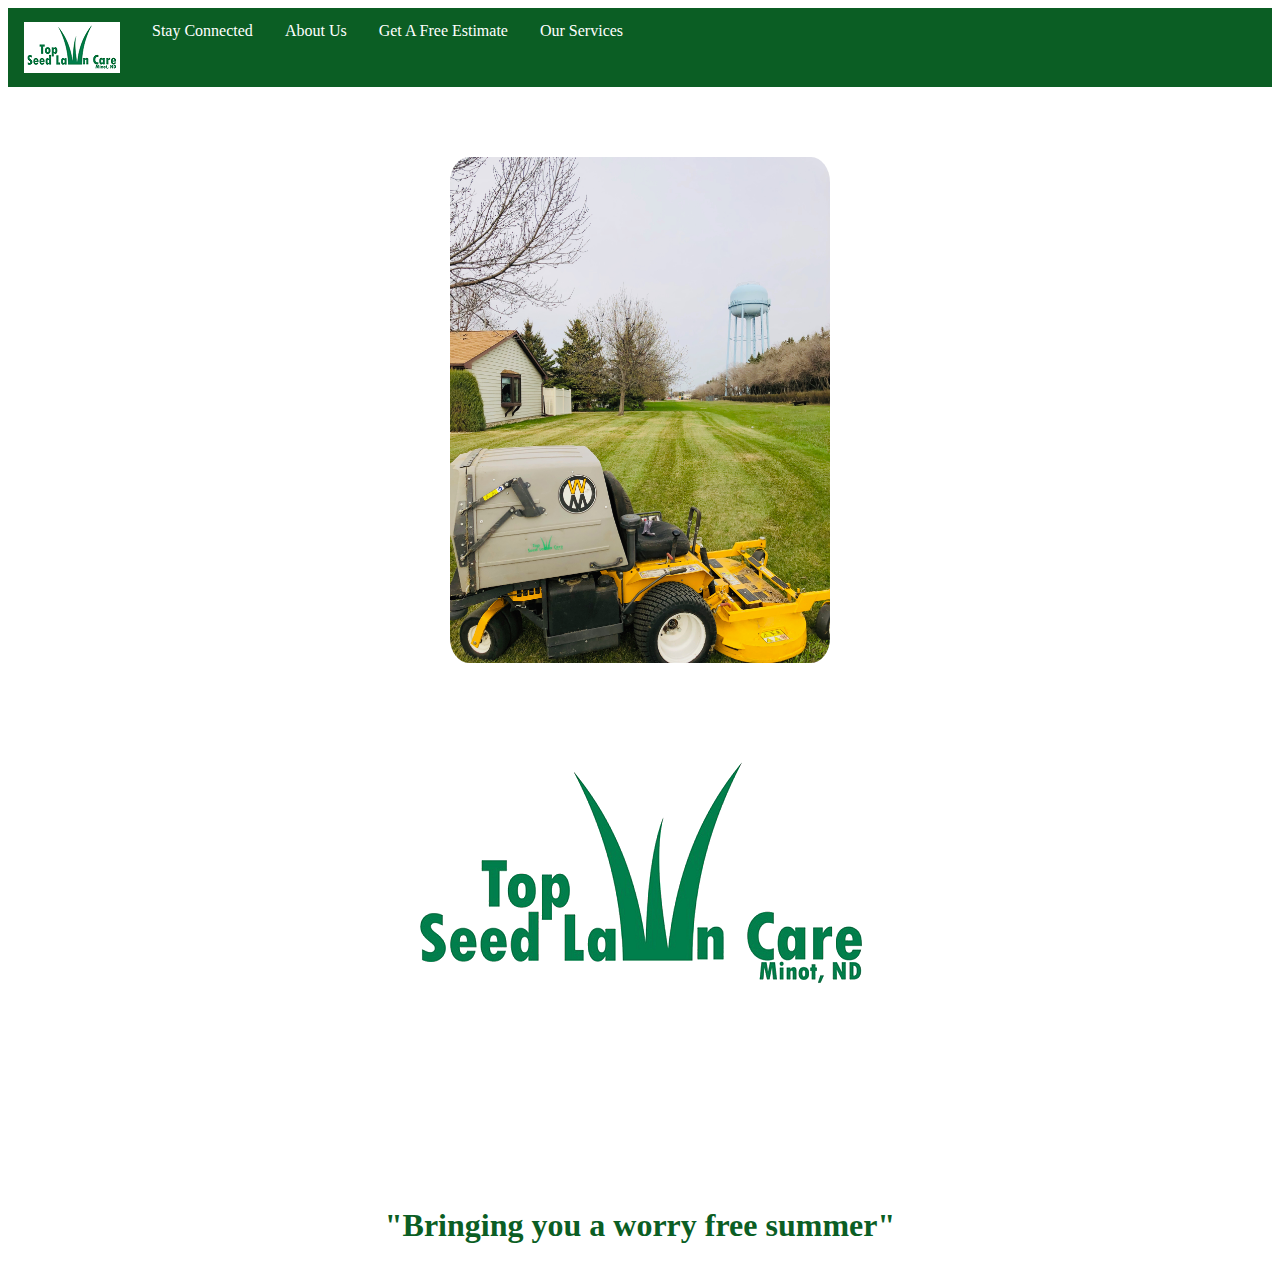
<file: index.html>
<html>
	<head>
		<meta name="viewport" content="width=device-width, initial-scale=1">
		<title>Top Seed Lawn Care</title>
		<!--test-->
		
		<link rel="stylesheet" type="text/css" href="style.css">

	</head>
	
	<body>
	
		
		<div class="navbar">
			<a href=#><img src=pics/logo.png></a>
			<a href="stayconnected/index.html">Stay Connected</a>
		
			<a href="aboutus/index.html">About Us</a>
			<a href="estimates/index.html">Get A Free Estimate</a>
		<div class="dropdown">
		<button class="dropbtn">Our Services 
			<i class="fa fa-caret-down"></i>
		</button>
		<div class="dropdown-content">
			<a href="services/mowing.html">Mowing</a>
			<a href="services/fertilizing.html">Fertilizing</a>
			<a href="services/overseeding.html">Over-seeding</a>
			<a href="services/fallcleanup.html">Hedge Trimming</a>
			<a href="services/springcleanup.html">Edging</a>
			<a href="services/weedremoval.html">Weed Control</a>
			<a href="services/trashremoval.html">Fall/Spring Clean Up</a>
		</div>
		</div> 
		</div>
		<!--start body here-->
			<center><img src=pics/home.jpeg class = homepic></center>
			<center><img src=pics/largelogo.png></center>
			
			<h1><p>"Bringing you a worry free summer"</p></h1>
			
	</body>

</html>
</file>
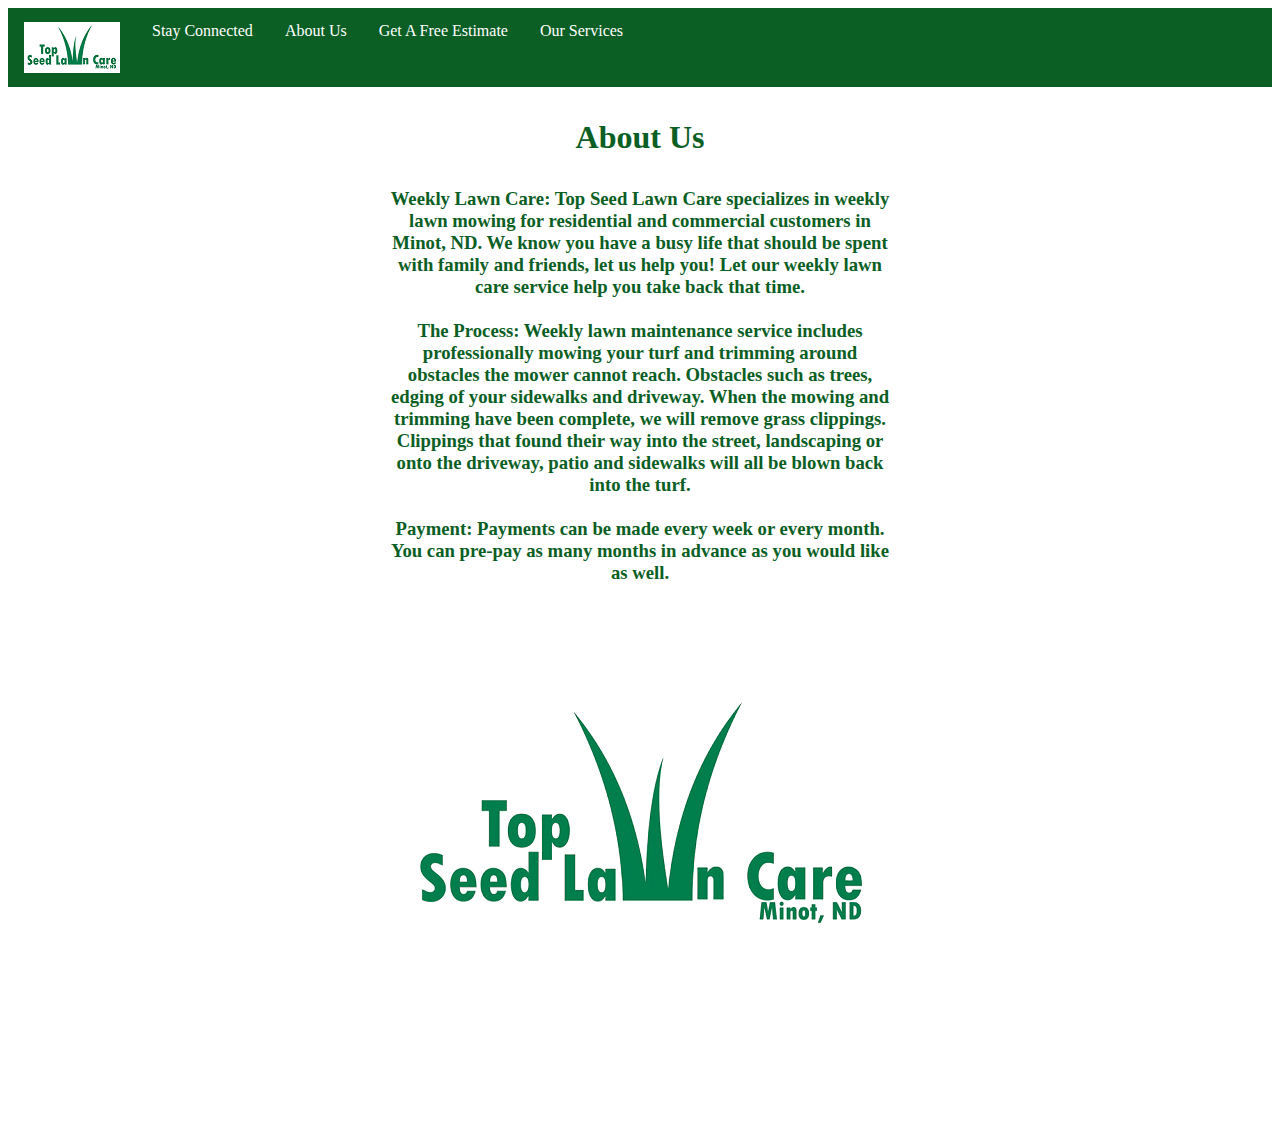
<file: aboutus/index.html>
<html>
	<head>
		<meta name="viewport" content="width=device-width, initial-scale=1">
		<title>Top Seed Lawn Care</title>
		<!--test-->
		<meta name="viewport" content="width=device-width, initial-scale=1">
		<link rel="stylesheet" type="text/css" href="../style.css">

	</head>
	
	<body>
	
		
		<div class="navbar">
			<a href=../index.html><img src=../pics/logo.png></a>
			<a href="../stayconnected/index.html">Stay Connected</a>
			
			<a href="#aboutus">About Us</a>
			<a href="../estimates/index.html">Get A Free Estimate</a>
		<div class="dropdown">
		<button class="dropbtn">Our Services 
			<i class="fa fa-caret-down"></i>
		</button>
		<div class="dropdown-content">
			<a href="../services/mowing.html">Mowing</a>
			<a href="../services/fertilizing.html">Fertilizing</a>
			<a href="../services/overseeding.html">Over-seeding</a>
			<a href="../services/fallcleanup.html">Hedge Trimming</a>
			<a href="../services/springcleanup.html">Edging</a>
			<a href="../services/weedremoval.html">Weed Control</a>
			<a href="../services/trashremoval.html">Fall/Spring Clean Up</a>
		</div>
		</div> 
		</div>
		<h1><p>About Us</p></h1>
		<center><h3><p class=info>Weekly Lawn Care:
Top Seed Lawn Care specializes in weekly lawn mowing for residential and commercial customers in Minot, ND. We know you have a busy life that should be spent with family and friends, let us help you! Let our weekly lawn care service help you take back that time.
		<br>
		<br>
The Process:
Weekly lawn maintenance service includes professionally mowing your turf and trimming around obstacles the mower cannot reach. Obstacles such as trees, edging of your sidewalks and driveway. When the mowing and trimming have been complete, we will remove grass clippings. Clippings that found their way into the street, landscaping or onto the driveway, patio and sidewalks will all be blown back into the turf.
		<br>
		<br>
Payment:
Payments can be made every week or every month. You can pre-pay as many months in advance as you would like as well.</p></h2></center>
		<center><img src=../pics/largelogo.png class = lower></center>

	</body>

</html>
</file>
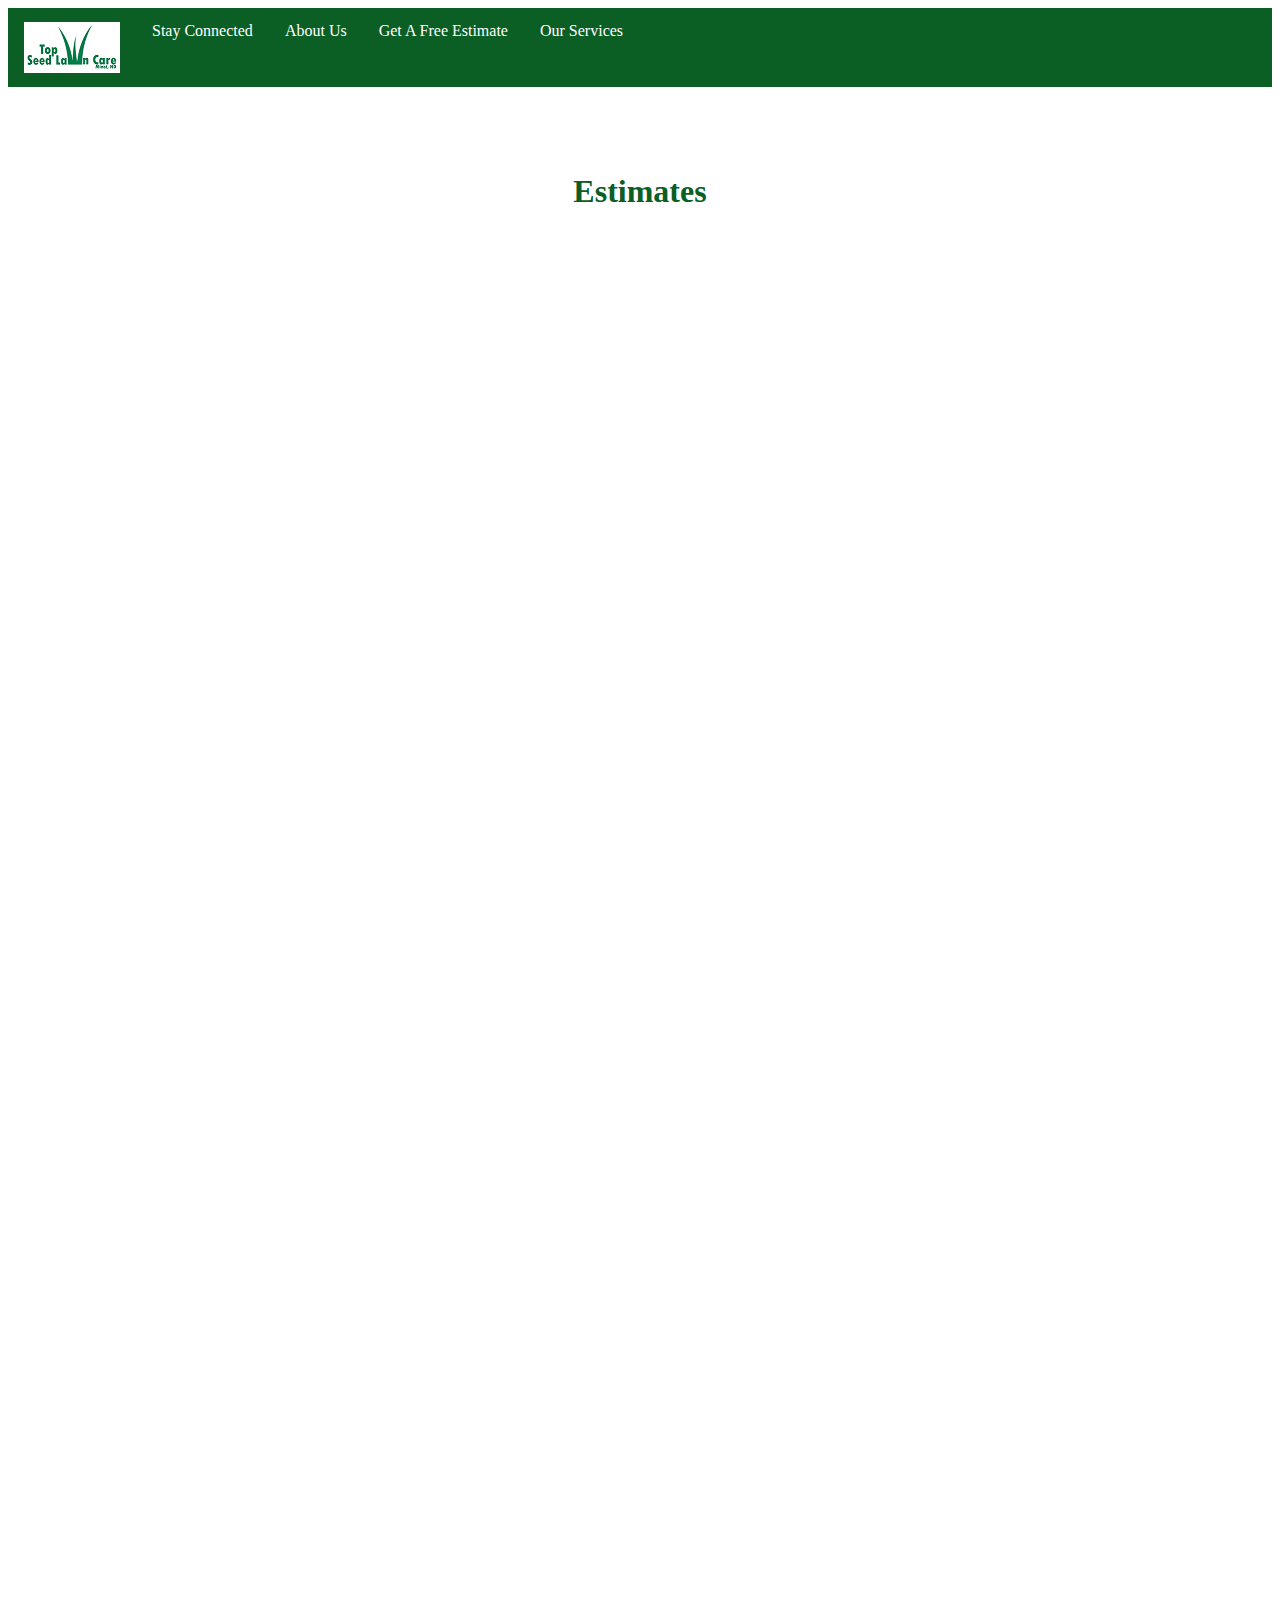
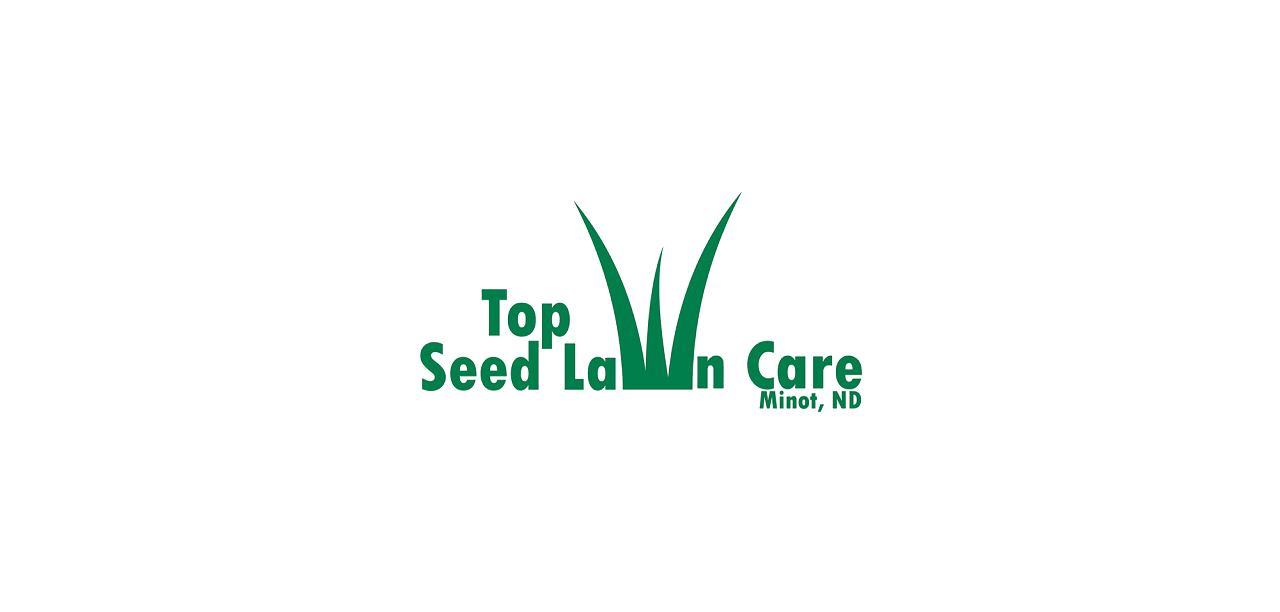
<file: estimates/index.html>
<html>
	<head>
		<meta name="viewport" content="width=device-width, initial-scale=1">
		<title>Top Seed Lawn Care</title>
		<!--test-->
		<meta name="viewport" content="width=device-width, initial-scale=1">
		<link rel="stylesheet" type="text/css" href="../style.css">

	</head>
	
	<body>
	
		<div class="navbar">
			<a href=../index.html><img src=../pics/logo.png></a>
			<a href="../stayconnected/index.html">Stay Connected</a>
			
			<a href="../aboutus/index.html">About Us</a>
			<a href="#">Get A Free Estimate</a>
		<div class="dropdown">
		<button class="dropbtn">Our Services 
			<i class="fa fa-caret-down"></i>
		</button>
		<div class="dropdown-content">
			<a href="../services/mowing.html">Mowing</a>
			<a href="../services/fertilizing.html">Fertilizing</a>
			<a href="../services/overseeding.html">Over-seeding</a>
			<a href="../services/fallcleanup.html">Hedge Trimming</a>
			<a href="../services/springcleanup.html">Edging</a>
			<a href="../services/weedremoval.html">Weed Control</a>
				<a href="../services/trashremoval.html">Fall/Spring Clean Up</a>
		</div>
		</div> 
		</div>
		<br>
		<br>
		<br>
		<h1><p>Estimates</p></h1>
		<center><h4><p class=info></p></h4>
		<iframe src="https://docs.google.com/forms/d/e/1FAIpQLSd8Bcu0eWI0wqnOwTcqleCec_R1XH_IqDTkeDsu46xYspXxZQ/viewform?embedded=true" width="640" height="1450" frameborder="0" marginheight="0" marginwidth="0">Loading...</iframe>
		</center>
		<center><img src=../pics/largelogo.png class = lower></center>
	</body>

</html>
</file>
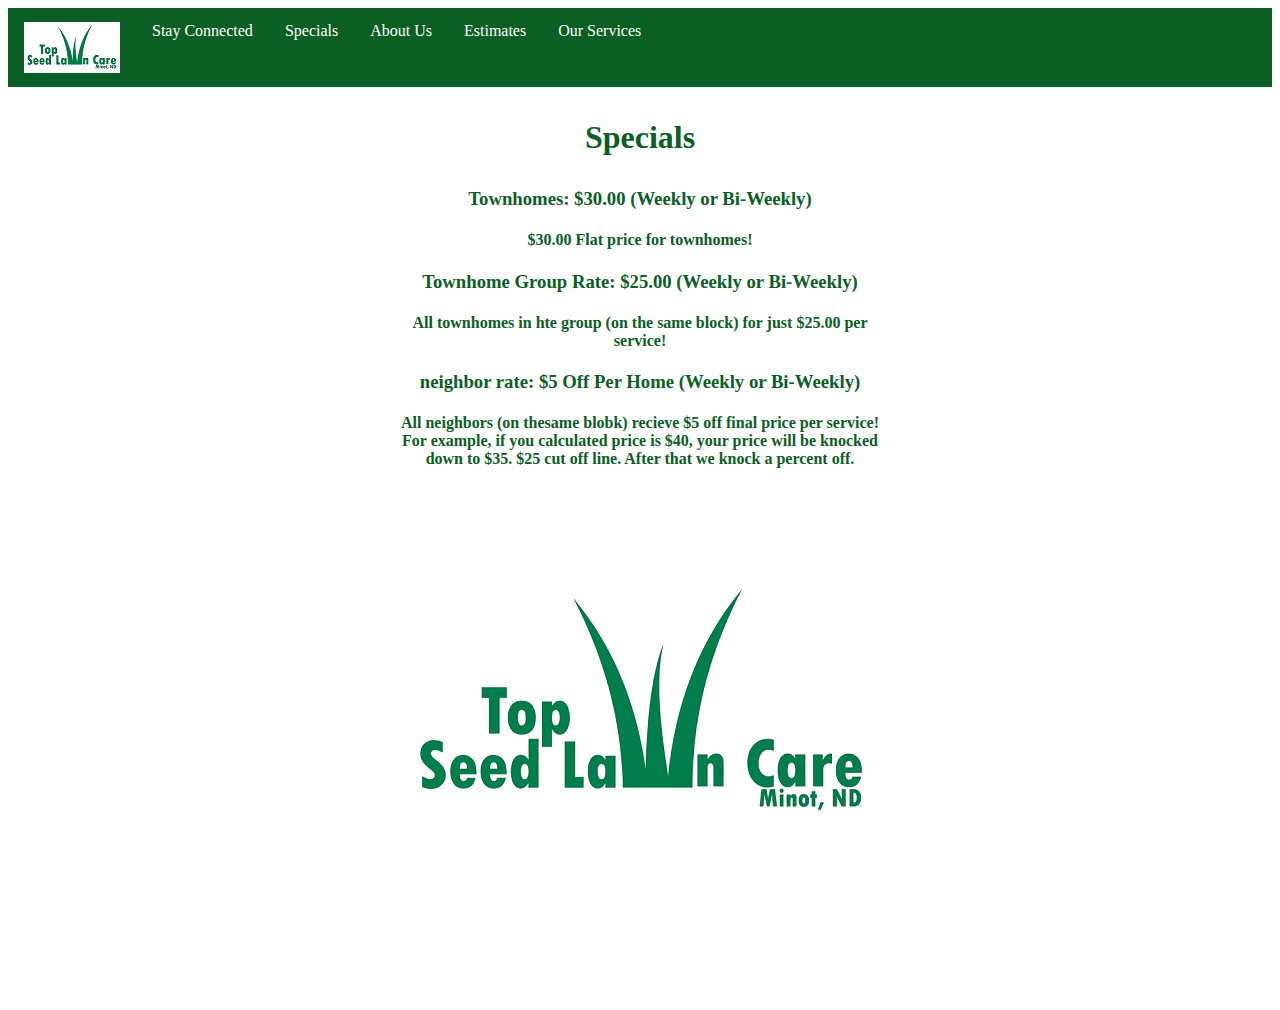
<file: specials/index.html>
<html>
	<head>
		<meta name="viewport" content="width=device-width, initial-scale=1">
		<title>Top Seed Lawn Care</title>
		<!--test-->
		<meta name="viewport" content="width=device-width, initial-scale=1">
		<link rel="stylesheet" type="text/css" href="../style.css">
		
	</head>
	
	<body>
	
		
		<div class="navbar">
			<a href=../index.html><img src=../pics/logo.png></a>
			<a href="../stayconnected/index.html">Stay Connected</a>
			<a href="#specials">Specials</a>
			<a href="../aboutus/index.html">About Us</a>
			<a href="../estimates/index.html">Estimates</a>
		<div class="dropdown">
		<button class="dropbtn">Our Services 
			<i class="fa fa-caret-down"></i>
		</button>
		<div class="dropdown-content">
			<a href="../services/mowing.html">Mowing</a>
			<a href="../services/fertilizing.html">Fertilizing</a>
			<a href="../services/overseeding.html">Over-seeding</a>
			<a href="../services/fallcleanup.html">Hedge Trimming</a>
			<a href="../services/springcleanup.html">Edging</a>
			<a href="../services/weedremoval.html">Weed Control</a>
			<a href="../services/trashremoval.html">Fall/Spring Clean Up</a>
		</div>
		</div> 
		</div>
		<center><h1><p class=info>Specials</p></h1>
		<h3><p>Townhomes: $30.00 (Weekly or Bi-Weekly)</p></h3>
		<h4><p class=info>$30.00 Flat price for townhomes!</p></h4>
		<h3><p>Townhome Group Rate: $25.00 (Weekly or Bi-Weekly)</p></h3>
		<h4><p class=info>All townhomes in hte group (on the same block) for just $25.00 per service!</p></h4>
		<h3><p>neighbor rate: $5 Off Per Home (Weekly or Bi-Weekly)</p></h3>
		<h4><p class=info>All neighbors (on thesame blobk) recieve $5 off final price per service! For example, if you calculated price is $40, your price will be knocked down to $35. $25 cut off line. After that we knock a percent off.</p></h4></center>
		<center><img src=../pics/largelogo.png class = lower></center>

	</body>

</html>
</file>
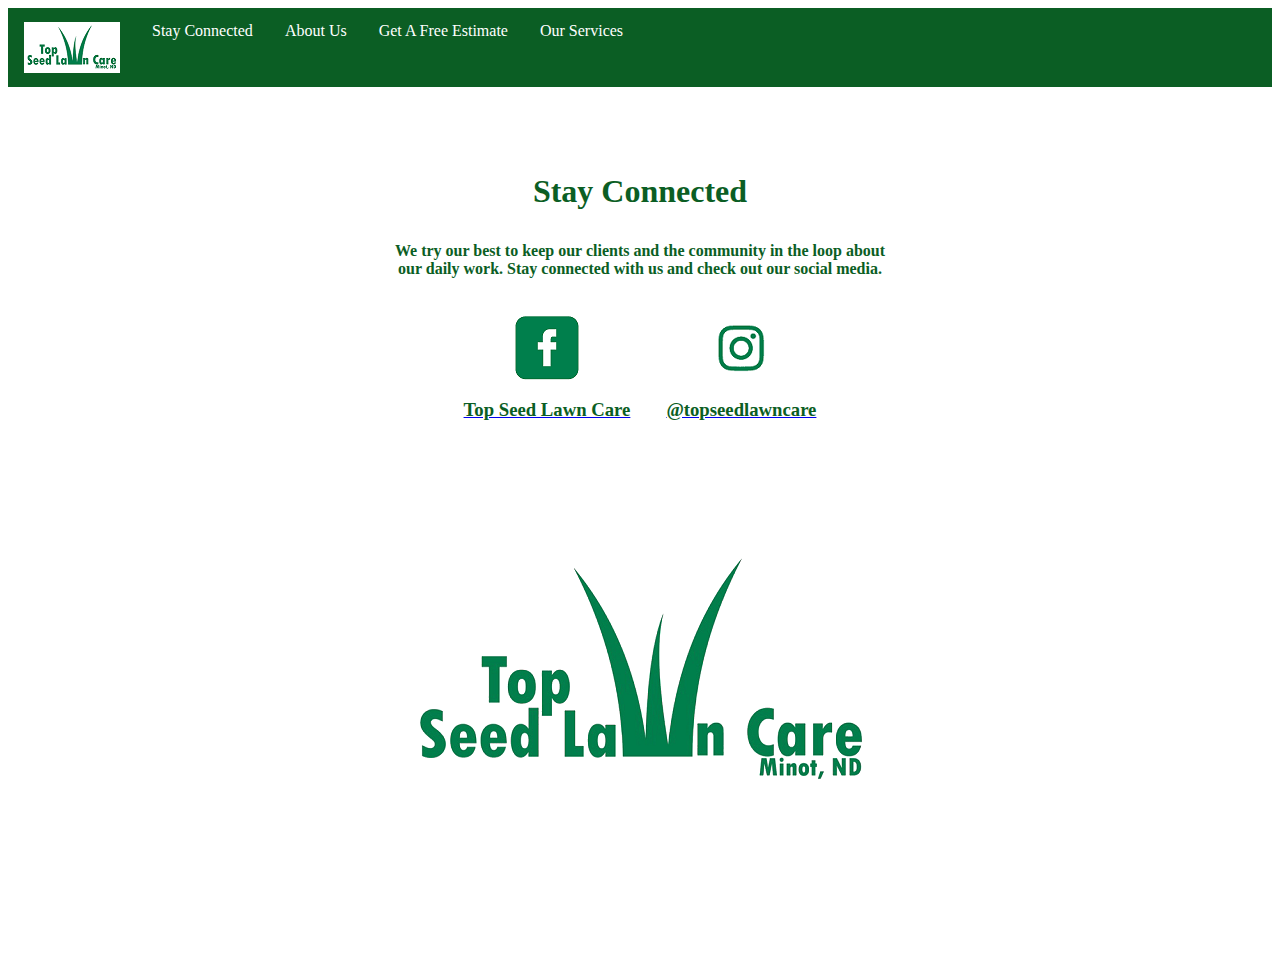
<file: stayconnected/index.html>
<html>
	<head>
		<meta name="viewport" content="width=device-width, initial-scale=1">
		<title>Top Seed Lawn Care</title>
		<!--test-->
		<meta name="viewport" content="width=device-width, initial-scale=1">
		<link rel="stylesheet" type="text/css" href="../style.css">

	</head>
	
	<body>
	
		<div class="navbar">
			<a href=../index.html><img src=../pics/logo.png></a>
			<a href="#stayconnected">Stay Connected</a>
			
			<a href="../aboutus/index.html">About Us</a>
			<a href="../estimates/index.html">Get A Free Estimate</a>
		<div class="dropdown">
		<button class="dropbtn">Our Services 
			<i class="fa fa-caret-down"></i>
		</button>
		<div class="dropdown-content">
			<a href="../services/mowing.html">Mowing</a>
			<a href="../services/fertilizing.html">Fertilizing</a>
			<a href="../services/overseeding.html">Over-seeding</a>
			<a href="../services/fallcleanup.html">Hedge Trimming</a>
			<a href="../services/springcleanup.html">Edging</a>
			<a href="../services/weedremoval.html">Weed Control</a>
				<a href="../services/trashremoval.html">Fall/Spring Clean Up</a>
		</div>
		</div> 
		</div>
		<br>
		<br>
		<br>
		<h1><p>Stay Connected</p></h1>
		<center><h4><p class=info>We try our best to keep our clients and the community in the loop about our daily work. Stay connected with us and check out our social media.</p></h4></center>
			<center>
			<table border=0px>
			<tr>
			<td><div class="facebook"><a href=https://www.facebook.com/TopSeedLawnCare/ target=newtab><img src=../pics/facebook.png><h3><p>Top Seed Lawn Care</p></h3></a></div></td>
			<td><div class="facebook"><a href=https://www.instagram.com/topseedlawncare/ target=newtab><img src=../pics/instagram.png><h3><p>@topseedlawncare</p></h3><a/></div></td>
			<tr>
			</table>
			<center><img src=../pics/largelogo.png class = lower></center>
	</body>

</html>
</file>
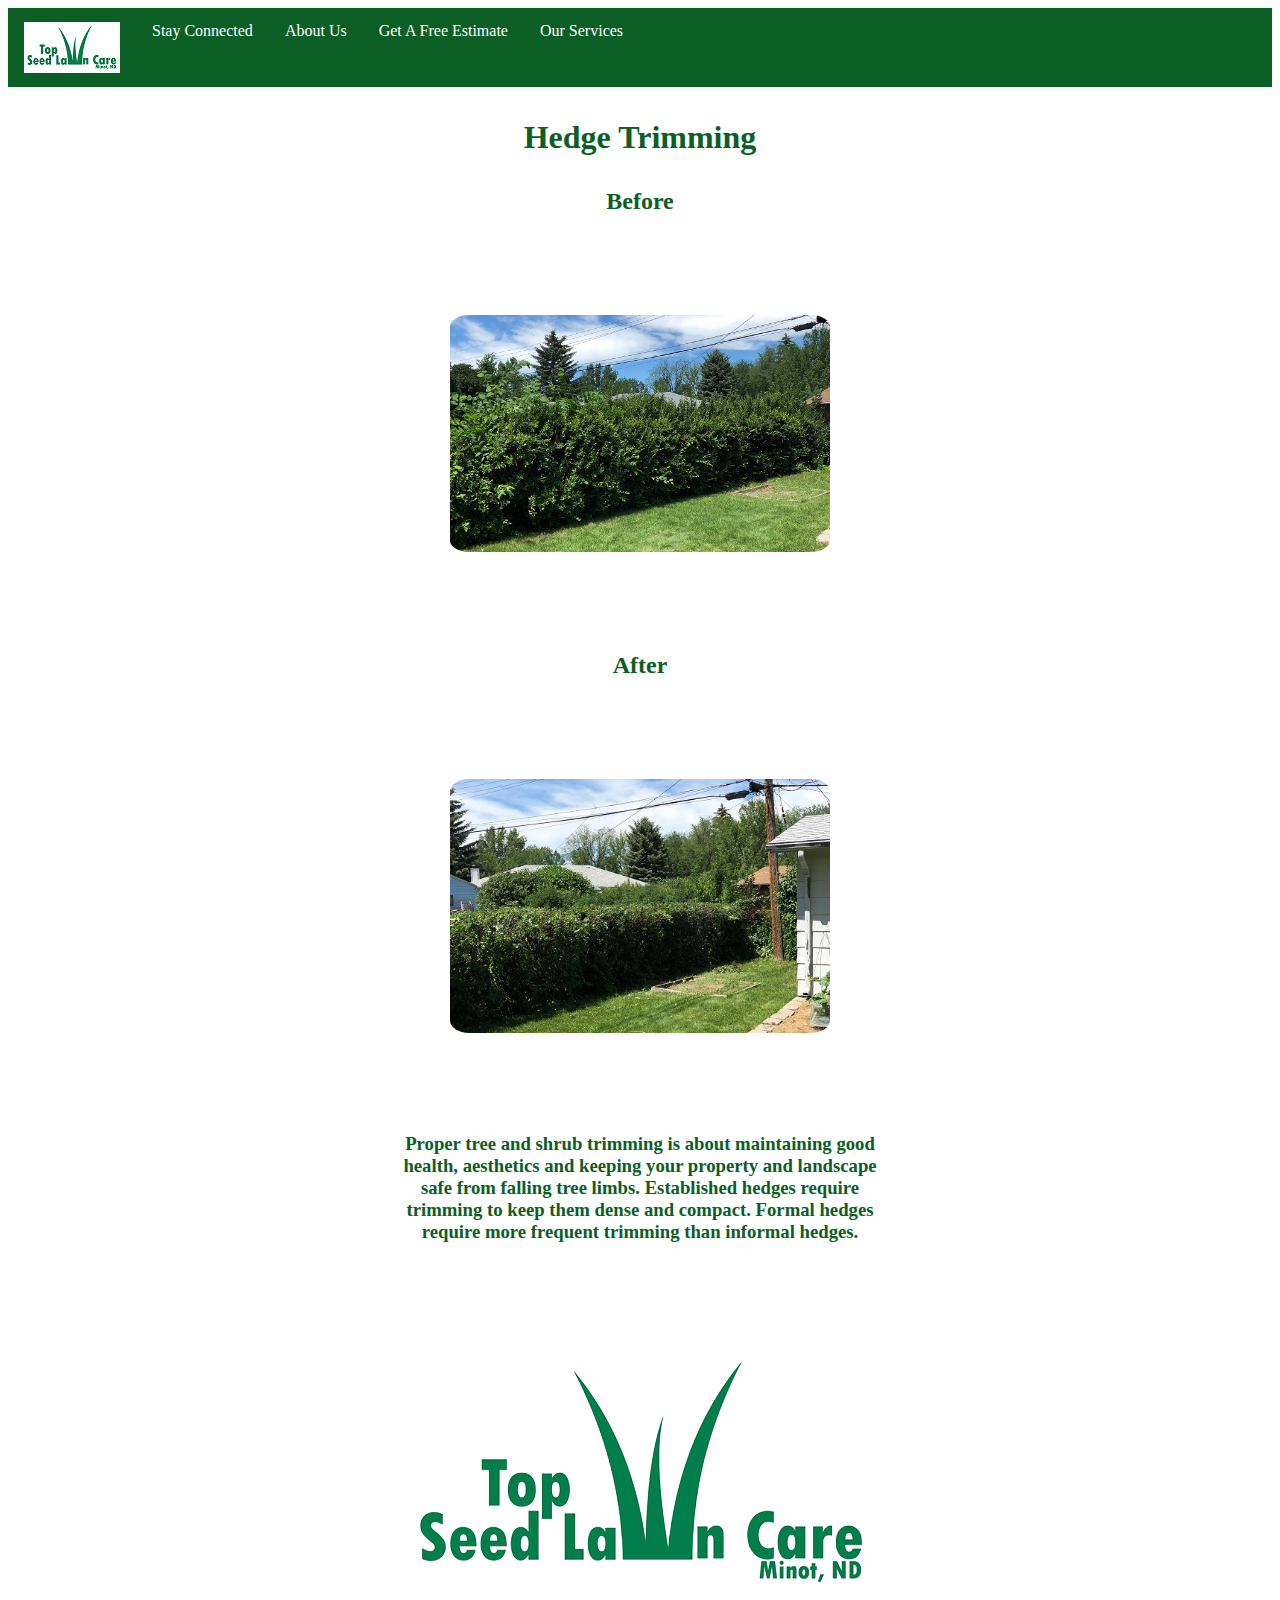
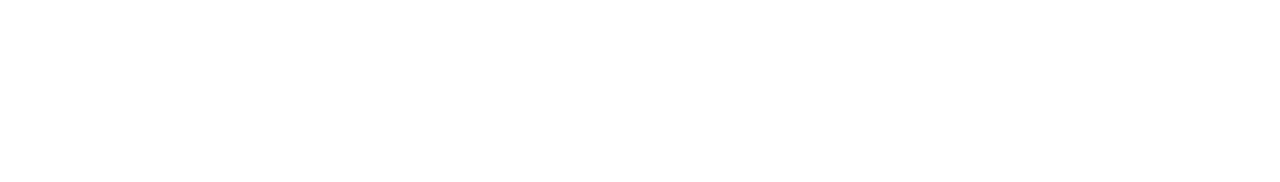
<file: services/fallcleanup.html>
<html>
	<head>
		<meta name="viewport" content="width=device-width, initial-scale=1">
		<title>Top Seed Lawn Care</title>
		<!--test-->
		<meta name="viewport" content="width=device-width, initial-scale=1">
		<link rel="stylesheet" type="text/css" href="../style.css">

	</head>
	
	<body>
	
		
		<div class="navbar">
			<a href=../index.html><img src=../pics/logo.png></a>
			<a href="../stayconnected/index.html">Stay Connected</a>
		
			<a href="../aboutus">About Us</a>
			<a href="../estimates/index.html">Get A Free Estimate</a>
		<div class="dropdown">
		<button class="dropbtn">Our Services 
			<i class="fa fa-caret-down"></i>
		</button>
		<div class="dropdown-content">
			<a href="../services/mowing.html">Mowing</a>
			<a href="../services/fertilizing.html">Fertilizing</a>
			<a href="../services/overseeding.html">Over-seeding</a>
			<a href="../services/fallcleanup.html">Hedge Trimming</a>
			<a href="../services/springcleanup.html">Edging</a>
			<a href="../services/weedremoval.html">Weed Control</a>
			<a href="../services/trashremoval.html">Fall/Spring Clean Up</a>
		</div>
		</div> 
		</div>
		<h1><p>Hedge Trimming</p></h1>
		<h2><p>Before</p></h2>
		<img src=../pics/hedgetrimbefore.jpg class = pics>
		<h2><p>After</p></h2>
		<img src=../pics/hedgetrimmingafter.jpg class = pics>
		<center><h3><p class=info>Proper tree and shrub trimming is about maintaining good health, aesthetics and keeping your property and landscape safe from falling tree limbs. Established hedges require trimming to keep them dense and compact. Formal hedges require more frequent trimming than informal hedges.</h3></p></center>
		<center><img src=../pics/largelogo.png class = lower></center>		
	</body>

</html>
</file>
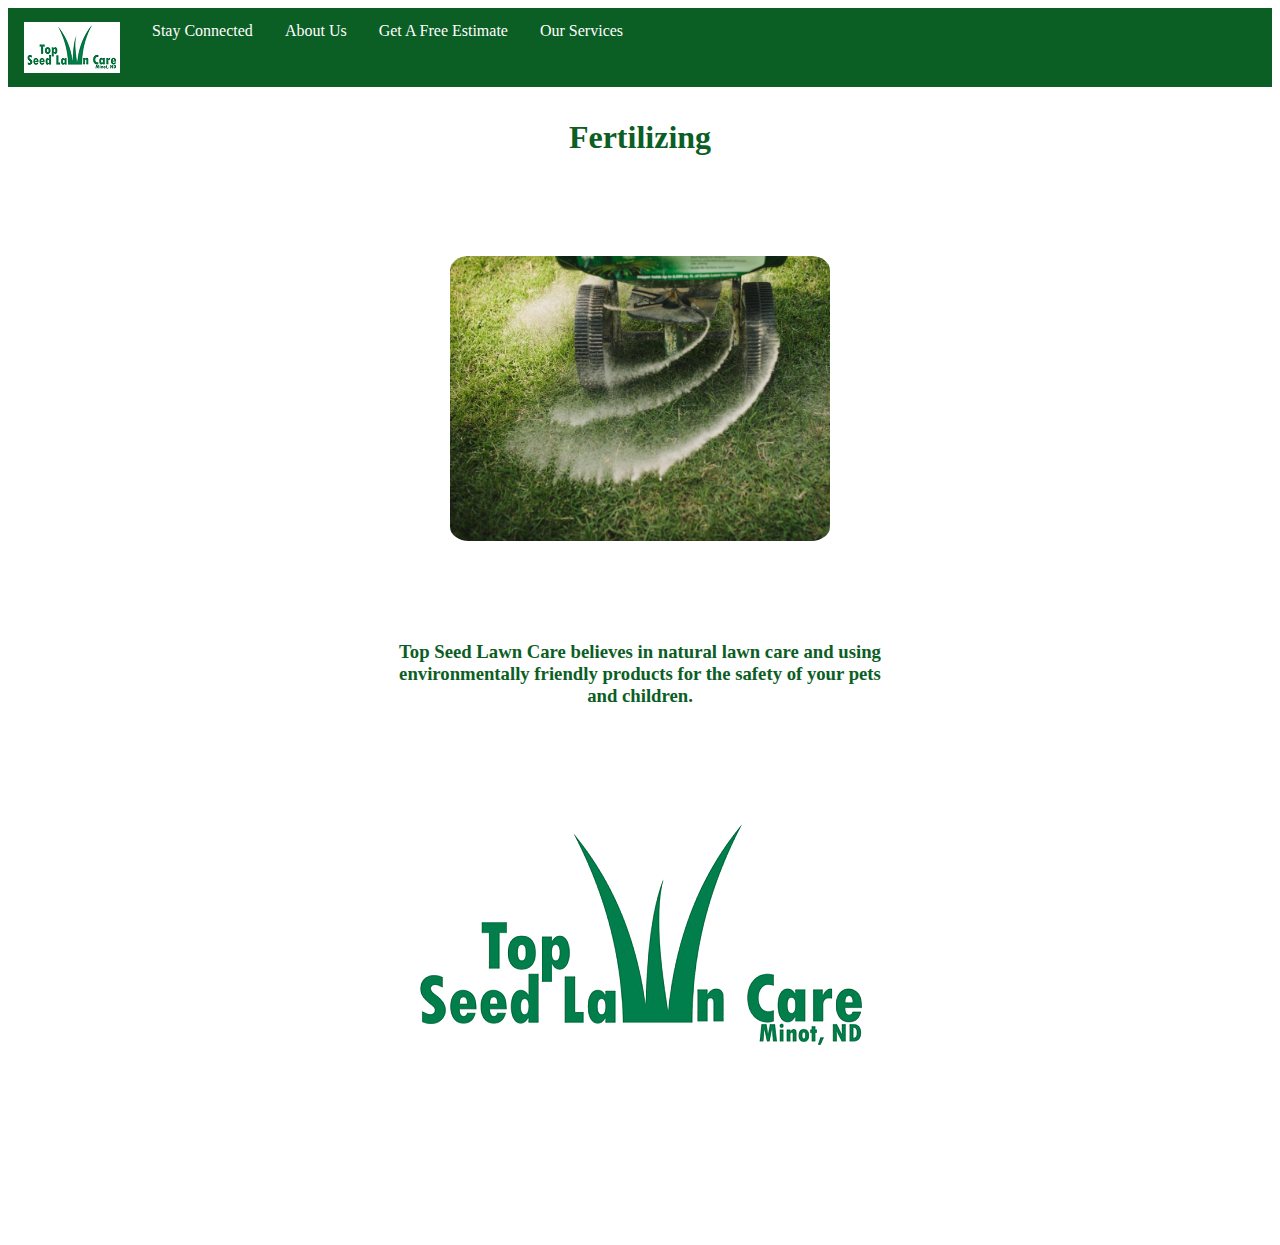
<file: services/fertilizing.html>
<html>
	<head>
		<meta name="viewport" content="width=device-width, initial-scale=1">
		<title>Top Seed Lawn Care</title>
		<!--test-->
		<meta name="viewport" content="width=device-width, initial-scale=1">
		<link rel="stylesheet" type="text/css" href="../style.css">

	</head>
	
	<body>
	
		
		<div class="navbar">
			<a href=../index.html><img src=../pics/logo.png></a>
			<a href="../stayconnected/index.html">Stay Connected</a>
		
			<a href="../aboutus">About Us</a>
			<a href="../estimates/index.html">Get A Free Estimate</a>
		<div class="dropdown">
		<button class="dropbtn">Our Services 
			<i class="fa fa-caret-down"></i>
		</button>
		<div class="dropdown-content">
			<a href="../services/mowing.html">Mowing</a>
			<a href="../services/fertilizing.html">Fertilizing</a>
			<a href="../services/overseeding.html">Over-seeding</a>
			<a href="../services/fallcleanup.html">Hedge Trimming</a>
			<a href="../services/springcleanup.html">Edging</a>
			<a href="../services/weedremoval.html">Weed Control</a>
			<a href="../services/trashremoval.html">Fall/Spring Clean Up</a>
		</div>
		</div> 
		</div>
		<h1><p>Fertilizing</p></h1>
		<img src=../pics/overseeding1.jpeg class = pics>
		<center><h3><p class=info>Top Seed Lawn Care believes in natural lawn care and using environmentally friendly products for the safety of your pets and children.<h3><p></center>
		<center><img src=../pics/largelogo.png class = lower></center>
	</body>

</html>
</file>
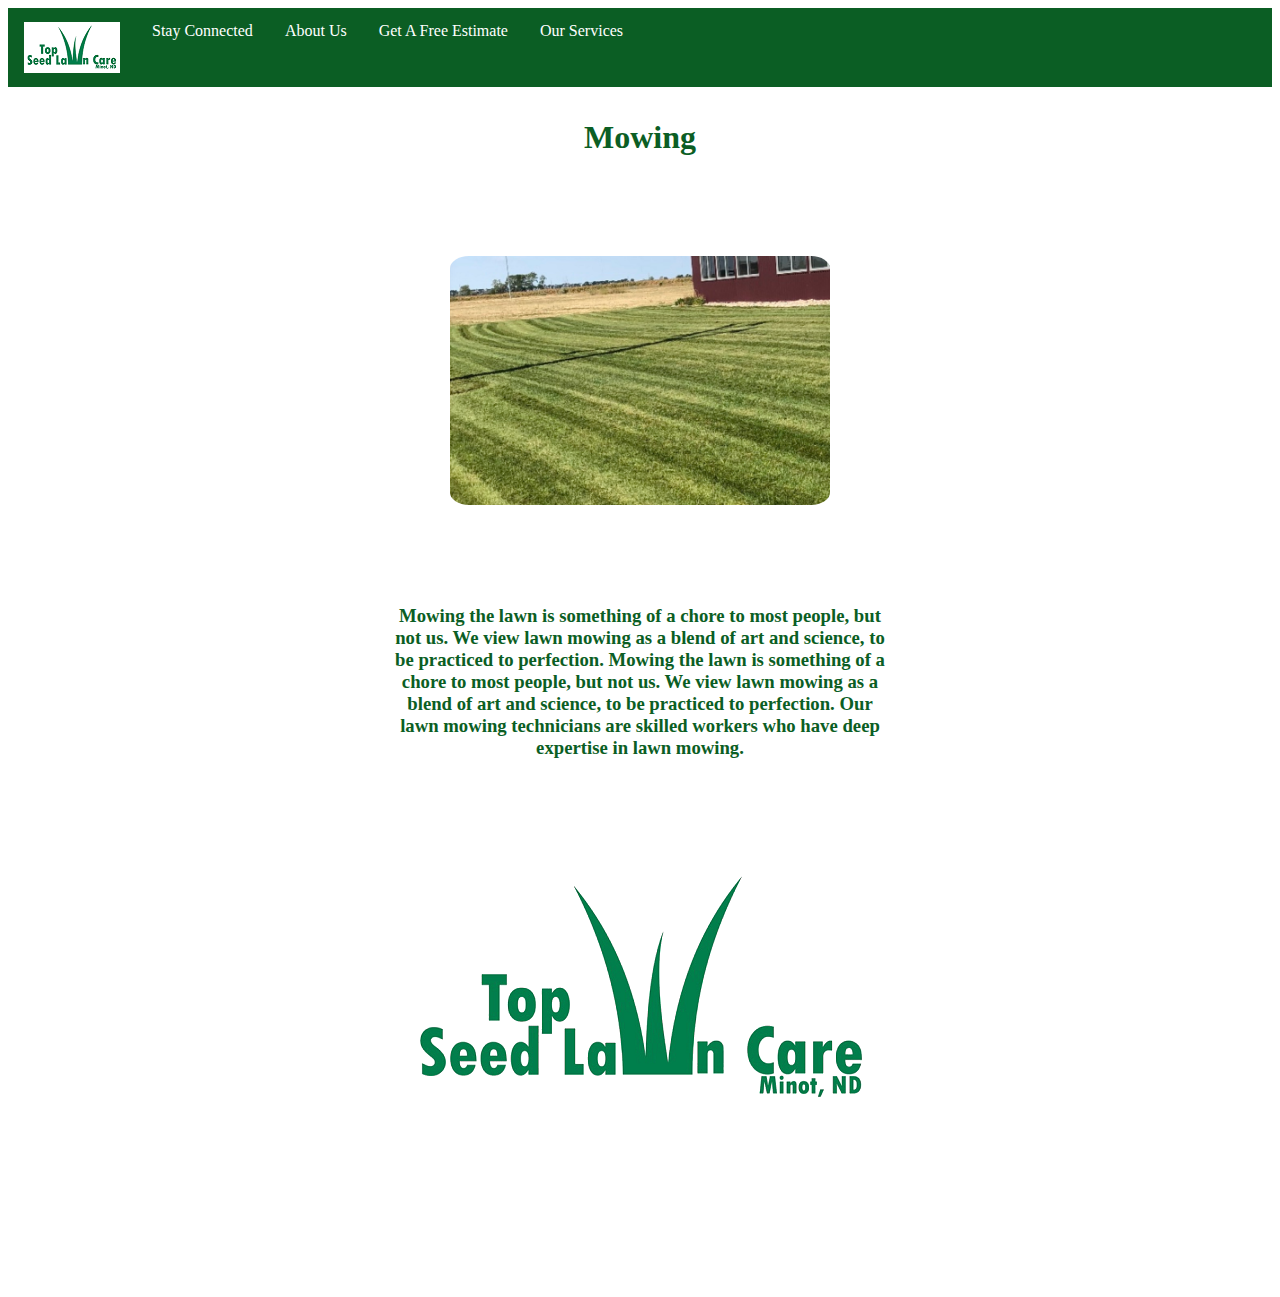
<file: services/mowing.html>
<html>
	<head>
		<meta name="viewport" content="width=device-width, initial-scale=1">
		<title>Top Seed Lawn Care</title>
		<!--test-->
		<meta name="viewport" content="width=device-width, initial-scale=1">
		<link rel="stylesheet" type="text/css" href="../style.css">

	</head>
	
	<body>
	
		
		<div class="navbar">
			<a href=../index.html><img src=../pics/logo.png></a>
			<a href="../stayconnected/index.html">Stay Connected</a>
			
			<a href="../aboutus">About Us</a>
			<a href="../estimates/index.html">Get A Free Estimate</a>
		<div class="dropdown">
		<button class="dropbtn">Our Services 
			<i class="fa fa-caret-down"></i>
		</button>
		<div class="dropdown-content">
			<a href="../services/mowing.html">Mowing</a>
			<a href="../services/fertilizing.html">Fertilizing</a>
			<a href="../services/overseeding.html">Over-seeding</a>
			<a href="../services/fallcleanup.html">Hedge Trimming</a>
			<a href="../services/springcleanup.html">Edging</a>
			<a href="../services/weedremoval.html">Weed Control</a>
			<a href="../services/trashremoval.html">Fall/Spring Clean Up</a>
		</div>
		</div> 
		</div>
		<h1><p>Mowing</p></h1>
		<img src=../pics/mowing.png class = pics>
		<center><h3><p class=info>Mowing the lawn is something of a chore to most people, but not us. We view lawn mowing as a blend of art and science, to be practiced to perfection. Mowing the lawn is something of a chore to most people, but not us. We view lawn mowing as a blend of art and science, to be practiced to perfection. Our lawn mowing technicians are skilled workers who have deep expertise in lawn mowing.</p></h3></center>
		<center><img src=../pics/largelogo.png class = lower></center>
	</body>

</html>
</file>
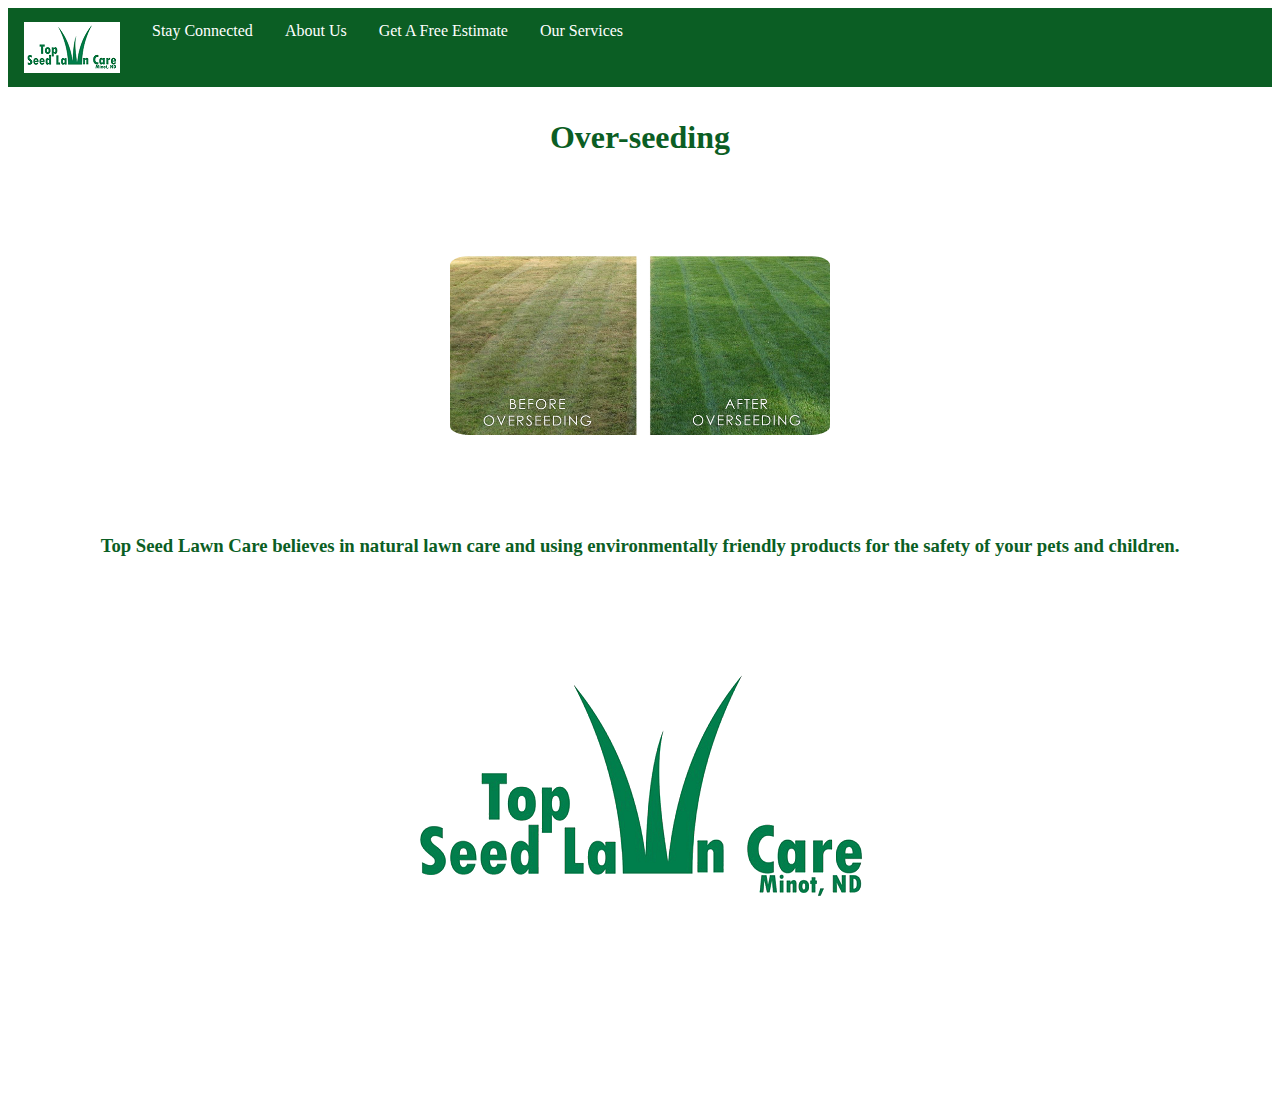
<file: services/overseeding.html>
<html>
	<head>
		<meta name="viewport" content="width=device-width, initial-scale=1">
		<title>Top Seed Lawn Care</title>
		<!--test-->
		<meta name="viewport" content="width=device-width, initial-scale=1">
		<link rel="stylesheet" type="text/css" href="../style.css">

	</head>
	
	<body>
	
		
		<div class="navbar">
			<a href=../index.html><img src=../pics/logo.png></a>
			<a href="../stayconnected/index.html">Stay Connected</a>
			
			<a href="../aboutus">About Us</a>
			<a href="../estimates/index.html">Get A Free Estimate</a>
		<div class="dropdown">
		<button class="dropbtn">Our Services 
			<i class="fa fa-caret-down"></i>
		</button>
		<div class="dropdown-content">
			<a href="../services/mowing.html">Mowing</a>
			<a href="../services/fertilizing.html">Fertilizing</a>
			<a href="../services/overseeding.html">Over-seeding</a>
			<a href="../services/fallcleanup.html">Hedge Trimming</a>
			<a href="../services/springcleanup.html">Edging</a>
			<a href="../services/weedremoval.html">Weed Control</a>
			<a href="../services/trashremoval.html">Fall/Spring Clean Up</a>
		</div>
		</div> 
		</div>
		<h1><p>Over-seeding</p></h1>
		<img src=../pics/overseeding.jpg class = pics>
		
		<center><h3><p clas=info>Top Seed Lawn Care believes in natural lawn care and using environmentally friendly products for the safety of your pets and children.<h3><p></center>
		<center><img src=../pics/largelogo.png class = lower></center>
	</body>

</html>
</file>
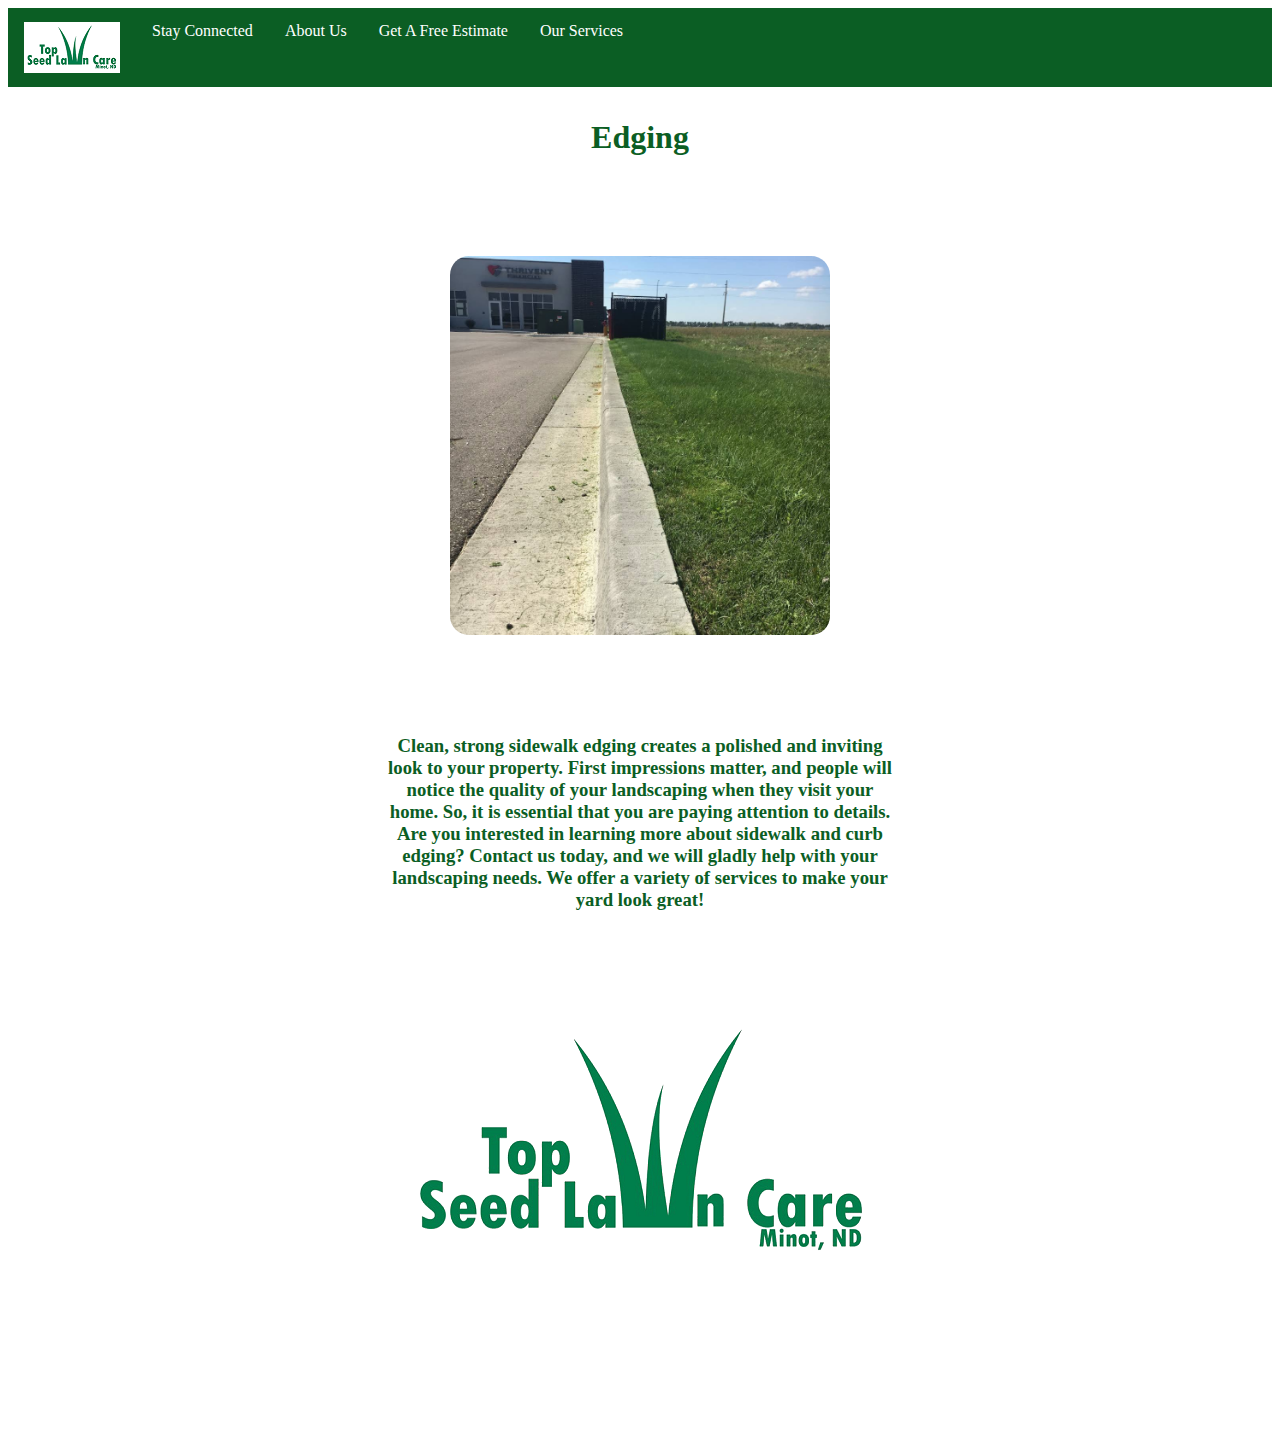
<file: services/springcleanup.html>
<html>
	<head>
		<meta name="viewport" content="width=device-width, initial-scale=1">
		<title>Top Seed Lawn Care</title>
		<!--test-->
		<meta name="viewport" content="width=device-width, initial-scale=1">
		<link rel="stylesheet" type="text/css" href="../style.css">
		
	</head>
	
	<body>
	
		
		<div class="navbar">
			<a href=../index.html><img src=../pics/logo.png></a>
			<a href="../stayconnected/index.html">Stay Connected</a>
			
			<a href="../aboutus">About Us</a>
			<a href="../estimates/index.html">Get A Free Estimate</a>
		<div class="dropdown">
		<button class="dropbtn">Our Services 
			<i class="fa fa-caret-down"></i>
		</button>
		<div class="dropdown-content">
			<a href="../services/mowing.html">Mowing</a>
			<a href="../services/fertilizing.html">Fertilizing</a>
			<a href="../services/overseeding.html">Over-seeding</a>
			<a href="../services/fallcleanup.html">Hedge Trimming</a>
			<a href="../services/springcleanup.html">Edging</a>
			<a href="../services/weedremoval.html">Weed Control</a>
				<a href="../services/trashremoval.html">Fall/Spring Clean Up</a>
		</div>
		</div> 
		</div>
		<h1><p>Edging</p></h1>
		<img src=../pics/edging.png class = pics>
		<center><h3><p class = info>Clean, strong sidewalk edging creates a polished and inviting look to your property. First impressions matter, and people will notice the quality of your landscaping when they visit your home. So, it is essential that you are paying attention to details. Are you interested in learning more about sidewalk and curb edging? Contact us today, and we will gladly help with your landscaping needs. We offer a variety of services to make your yard look great!</h3></p></center>
		<center><img src=../pics/largelogo.png class = lower></center>		
	</body>

</html>
</file>
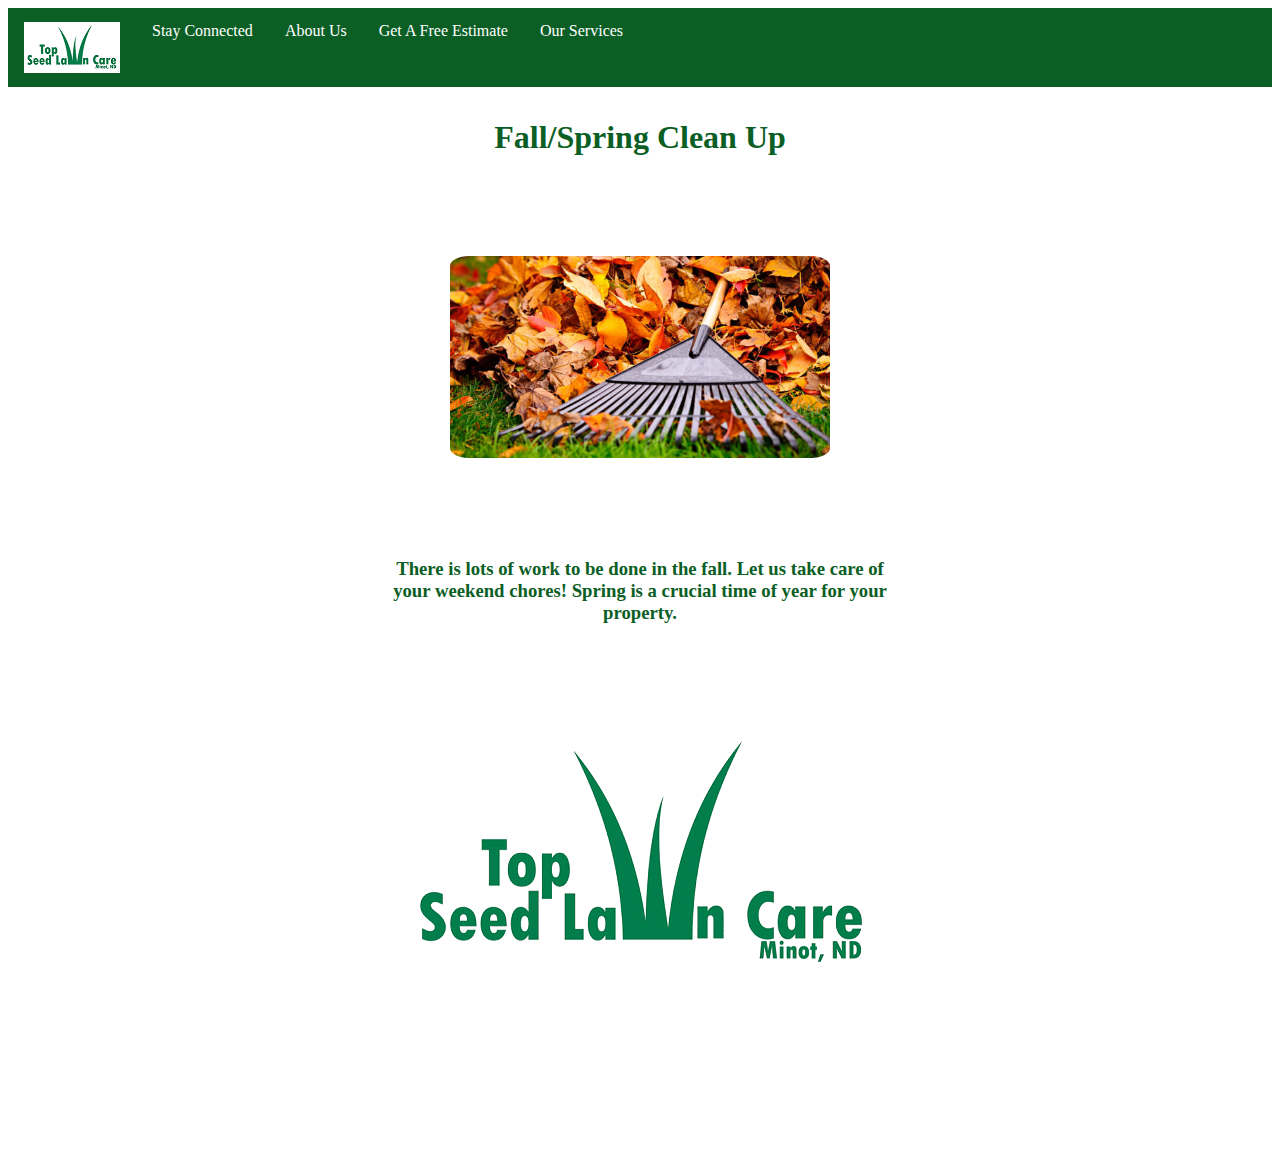
<file: services/trashremoval.html>
<html>
	<head>
		<meta name="viewport" content="width=device-width, initial-scale=1">
		<title>Top Seed Lawn Care</title>
		<!--test-->
		<meta name="viewport" content="width=device-width, initial-scale=1">
		<link rel="stylesheet" type="text/css" href="../style.css">
	
	</head>
	
	<body>
	
		
		<div class="navbar">
			<a href=../index.html><img src=../pics/logo.png></a>
			<a href="../stayconnected/index.html">Stay Connected</a>
			
			<a href="../aboutus">About Us</a>
			<a href="../estimates/index.html">Get A Free Estimate</a>
		<div class="dropdown">
		<button class="dropbtn">Our Services 
			<i class="fa fa-caret-down"></i>
		</button>
		<div class="dropdown-content">
			<a href="../services/mowing.html">Mowing</a>
			<a href="../services/fertilizing.html">Fertilizing</a>
			<a href="../services/overseeding.html">Over-seeding</a>
			<a href="../services/fallcleanup.html">Hedge Trimming</a>
			<a href="../services/springcleanup.html">Edging</a>
			<a href="../services/weedremoval.html">Weed Control</a>
			<a href="../services/trashremoval.html">Fall/Spring Clean Up</a>
		</div>
		</div> 
		</div>

		<h1><p>Fall/Spring Clean Up</p></h1>
		<img src=../pics/trash.jpg class = pics>
		<center><h3><p class=info>There is lots of work to be done in the fall. Let us take care of your weekend chores! Spring is a crucial time of year for your property.</h3></p></center>
		<center><img src=../pics/largelogo.png class = lower></center>		
	</body>

</html>
</file>
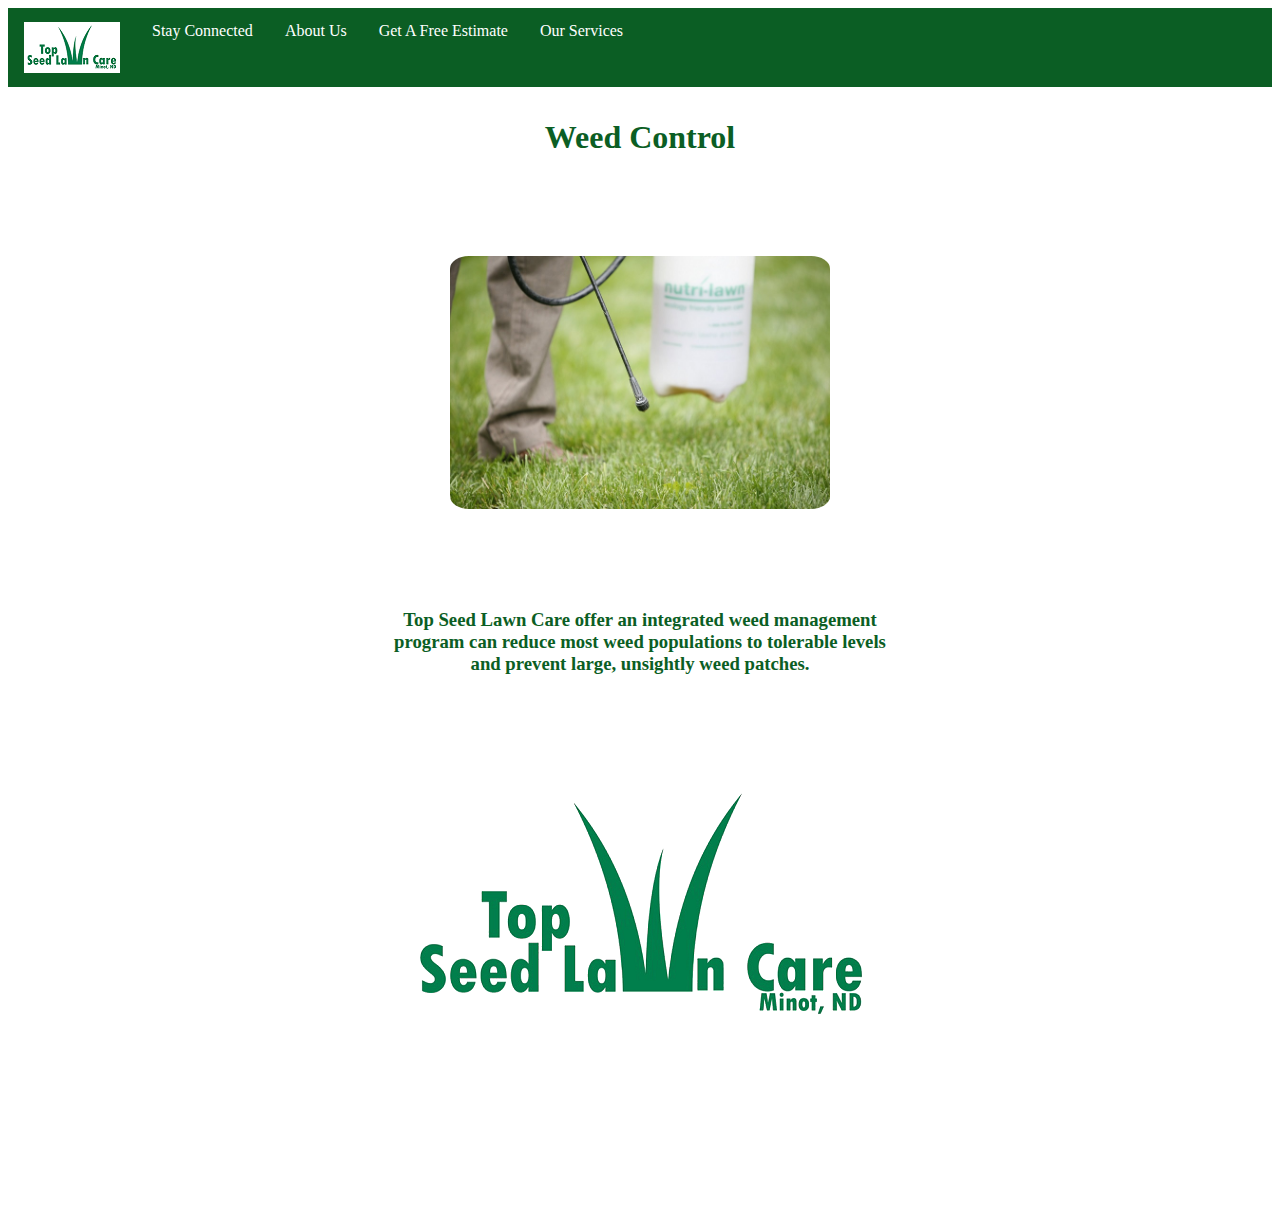
<file: services/weedremoval.html>
<html>
	<head>
		<meta name="viewport" content="width=device-width, initial-scale=1">
		<title>Top Seed Lawn Care</title>
		<!--test-->
		<meta name="viewport" content="width=device-width, initial-scale=1">
		<link rel="stylesheet" type="text/css" href="../style.css">
		
	</head>
	
	<body>
	
		
		<div class="navbar">
			<a href=../index.html><img src=../pics/logo.png></a>
			<a href="../stayconnected/index.html">Stay Connected</a>
			
			<a href="../aboutus">About Us</a>
			<a href="../estimates/index.html">Get A Free Estimate</a>
		<div class="dropdown">
		<button class="dropbtn">Our Services 
			<i class="fa fa-caret-down"></i>
		</button>
		<div class="dropdown-content">
			<a href="../services/mowing.html">Mowing</a>
			<a href="../services/fertilizing.html">Fertilizing</a>
			<a href="../services/overseeding.html">Over-seeding</a>
			<a href="../services/fallcleanup.html">Hedge Trimming</a>
			<a href="../services/springcleanup.html">Edging</a>
			<a href="../services/weedremoval.html">Weed Control</a>
			<a href="../services/trashremoval.html">Fall/Spring Clean Up</a>
		</div>
		</div> 
		</div>
		<h1><p>Weed Control</p></h1>
		<img src=../pics/weedremoval.jpg class = pics>
		<center><h3><p class=info>Top Seed Lawn Care offer an integrated weed management program can reduce most weed populations to tolerable levels and prevent large, unsightly weed patches.</h3></p></center>
		<center><img src=../pics/largelogo.png class = lower></center>
	</body>

</html>
</file>
<file: style.css>
<style>
				body {
				  font-family: Arial, Helvetica, sans-serif;
				}

				.navbar {
				  overflow: hidden;
				  background-color: #0b5e24;
				}

				.navbar a {
				  float: left;
				  font-size: 16px;
				  color: white;
				  text-align: center;
				  padding: 14px 16px;
				  text-decoration: none;
				  font-family:  Comic Sans MS;
				}

				.dropdown {
				  float: left;
				  overflow: hidden;
				}

				.dropdown .dropbtn {
				  font-size: 16px;  
				  border: none;
				  outline: none;
				  color: white;
				  padding: 14px 16px;
				  background-color: inherit;
				  font-family:  Comic Sans MS;
				  margin: 0;
				}

				.navbar a:hover, .dropdown:hover .dropbtn {
				  background-color: #0e9e39;
				}

				.dropdown-content {
				  display: none;
				  position: absolute;
				  background-color: #f9f9f9;
				  min-width: 160px;
				  box-shadow: 0px 8px 16px 0px rgba(0,0,0,0.2);
				  z-index: 1;
				}

				.dropdown-content a {
				  float: none;
				  color: #0b5e24;
				  padding: 12px 16px;
				  text-decoration: none;
				  display: block;
				  text-align: left;
				}

				.dropdown-content a:hover {
				  background-color: #ddd;
				}

				.dropdown:hover .dropdown-content {
				  display: block;
				}
				p {
					color:#0b5e24;
					text-align:center;
					font-family:  Comic Sans MS;
				}
				.facebook {
				    float: center;
				  font-size: 16px;
				  color: white;
				  text-align: center;
				  padding: 14px 16px;
				  text-decoration: none;
				  font-family:  Comic Sans MS;
				  text-align:center;
				}
				.pics {
					border-radius:5%;
					display: block;
					margin-left: auto;
					margin-right: auto;
					margin-top:100px;
					margin-bottom:100px;
					 width: 30%;
				}
				.lower {
					
				 	 bottom:0px;
					 left:50%
				}
				.info{
					width:40%;
				}
				.homepic {
					border-radius:5%;
					display: block;
					margin-left: auto;
					margin-right: auto;
					margin-top:70px;
					margin-bottom:0px;
					 width: 30%;
				}
		</style>
</file>
